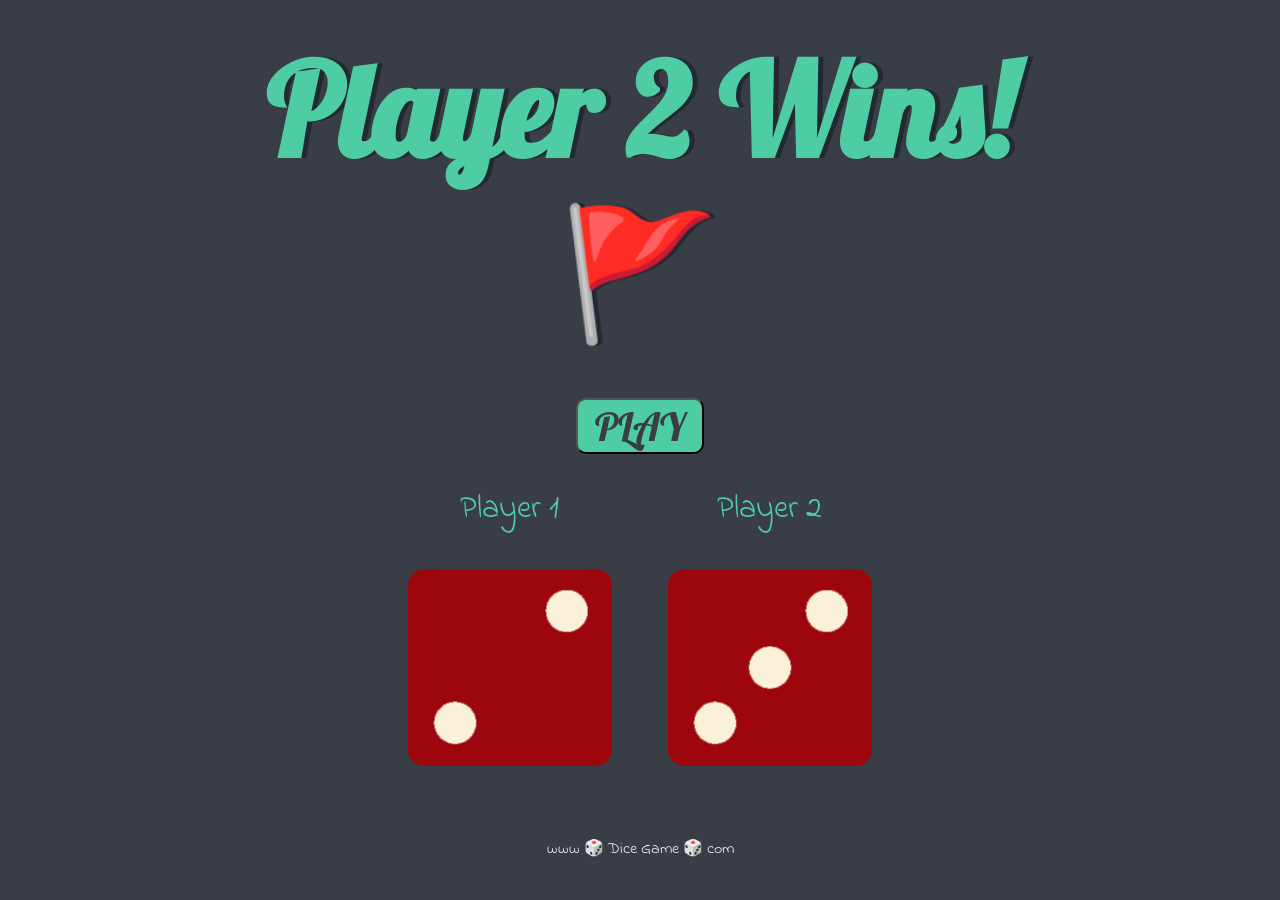
<file: index.html>
<!DOCTYPE html>
<html lang="en" dir="ltr">
  <head>
    <meta charset="utf-8">
    <title>Dicee</title>
    <link rel="stylesheet" href="styles.css">
    <link href="https://fonts.googleapis.com/css?family=Indie+Flower|Lobster" rel="stylesheet">
    

  </head>
  <body>

    <div class="container">
      <h1 >Refresh Me</h1><br>
      <a href="dicee.html"><button>PLAY</button></a><br>

      <div class="dice">
        <p>Player 1</p>
        <img class="img1" src="images/dice6.png">
      </div>

      <div class="dice">
        <p>Player 2</p>
        <img class="img2" src="images/dice6.png">
      </div>

    </div>

    <script src="index.js" charset="utf-8"></script>

      </body>

      <footer>
        www 🎲 Dice Game 🎲 com
      </footer>
    </html>
</file>
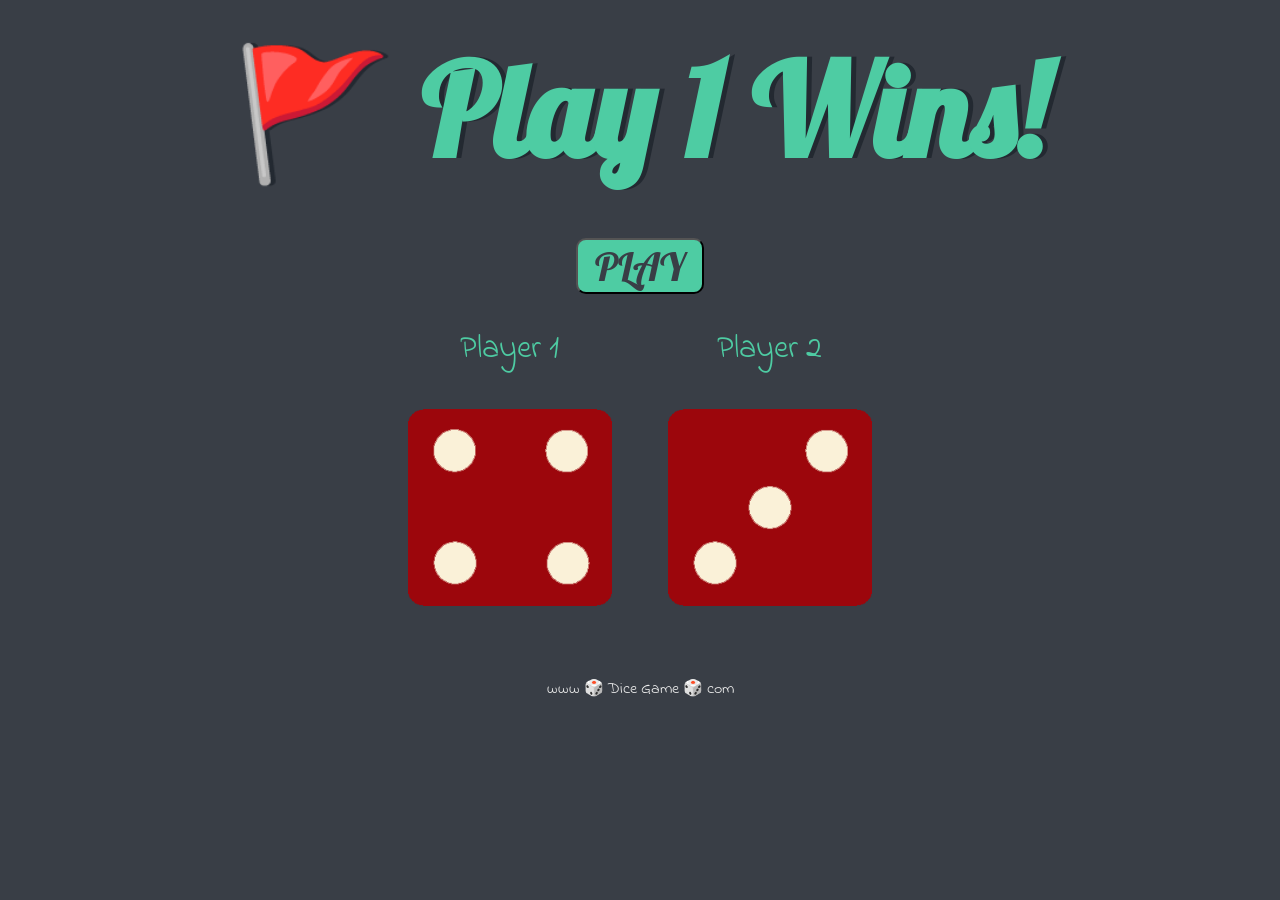
<file: dicee.html>
<!DOCTYPE html>
<html lang="en" dir="ltr">
  <head>
    <meta charset="utf-8">
    <title>Dicee</title>
    <link rel="stylesheet" href="styles.css">
    <link href="https://fonts.googleapis.com/css?family=Indie+Flower|Lobster" rel="stylesheet">
    

  </head>
  <body>

    <div class="container">
      <h1 >Refresh Me</h1><br>
      <a href="index.html"><button>PLAY</button></a><br>

      <div class="dice">
        <p>Player 1</p>
        <img class="img1" src="images/dice6.png">
      </div>

      <div class="dice">
        <p>Player 2</p>
        <img class="img2" src="images/dice6.png">
      </div>

    </div>

    <script src="index.js" charset="utf-8"></script>

      </body>

      <footer>
        www 🎲 Dice Game 🎲 com
      </footer>
    </html>
</file>
<file: styles.css>
.container {
  width: 70%;
  margin: auto;
  text-align: center;
}

.dice {
  text-align: center;
  display: inline-block;

}

body {
  background-color: #393E46;
}
button{
  background-color: #4ECCA3;
  color: #393E46;
  font-size: 2.5rem;
  width: 8rem;
  border-radius: 10px;
  font-family: 'Lobster', cursive;
}
h1 {
  margin: 30px;
  font-family: 'Lobster', cursive;
  text-shadow: 5px 0 #232931;
  font-size: 8rem;
  color: #4ECCA3;
}

p {
  font-size: 2rem;
  color: #4ECCA3;
  font-family: 'Indie Flower', cursive;
}

img {
  width: 80%;
}

footer {
  margin-top: 5%;
  color: #EEEEEE;
  text-align: center;
  font-family: 'Indie Flower', cursive;

}
</file>
